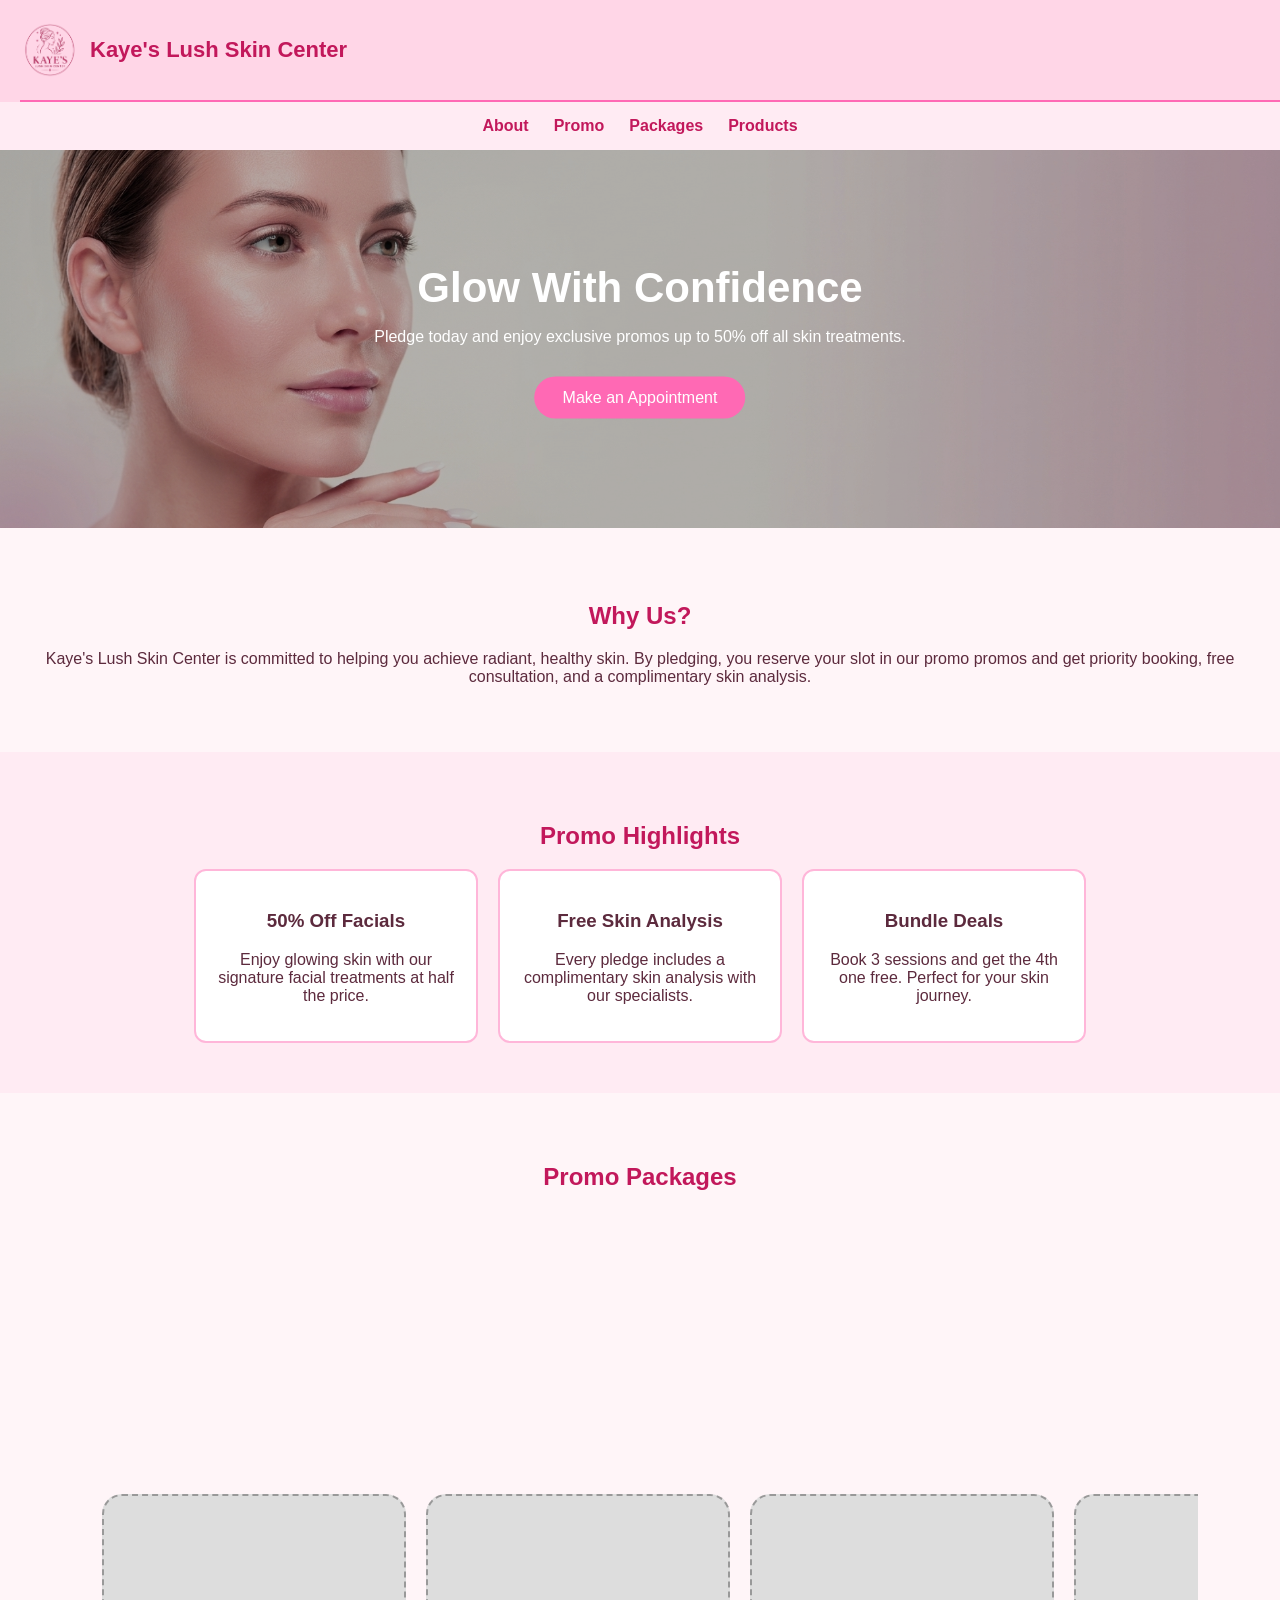
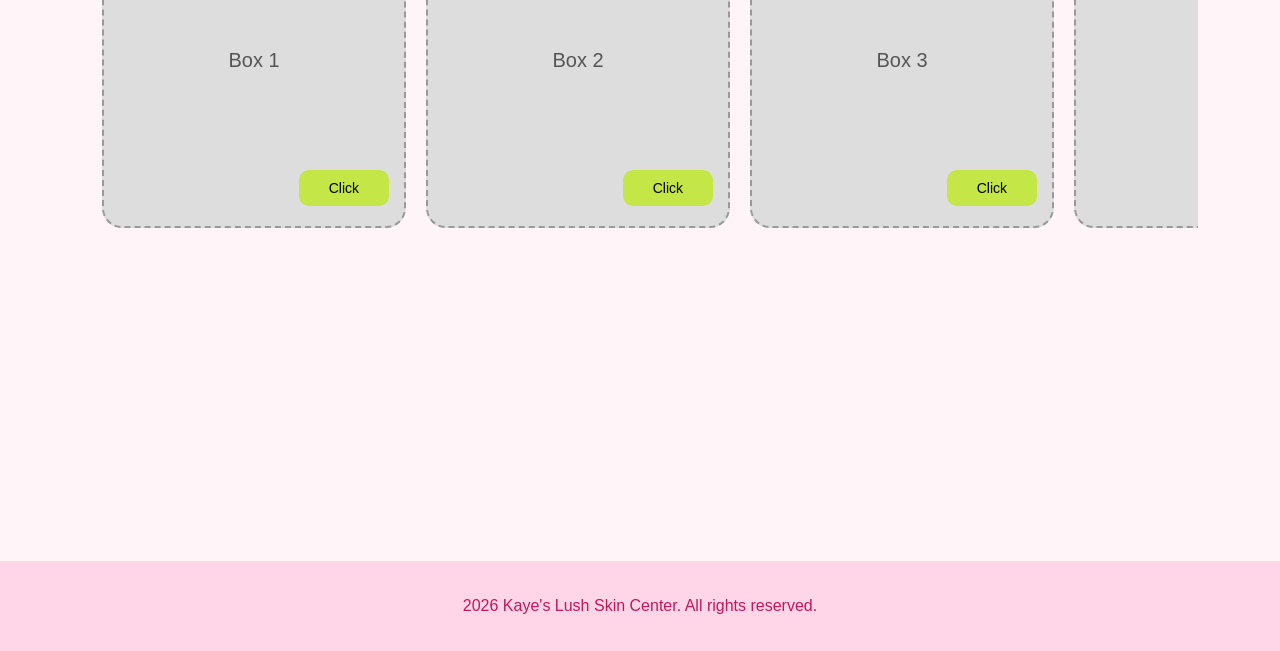
<file: index.html>
<!DOCTYPE html>
<html lang="en">
<head>
    <meta charset="UTF-8">
    <meta name="viewport" content="width=device-width, initial-scale=1.0">
    <title>Kaye's Lush Skin Center</title>
    <link rel="stylesheet" href="index.css">
</head>
<body>
    <header class="header">
        <div class="brand-container">
            <img class="logo" src="logo.png" alt="Kaye's Lush Skin Center logo">
            <p class="brand">Kaye's Lush Skin Center</p>
        </div>
        <div class="pink-line"></div>
    </header>

    <nav class="nav">
        <a href="#about">About</a>
        <a href="#promo">Promo</a>
        <a href="#packages">Packages</a>
        <a href="#products">Products</a>
    </nav>

    <section class="hero">
        <img class="hero-img" src="bgphoto.jpg" alt="Kaye's Lush Skin Center">
        <div class="hero-text">
            <h1>Glow With Confidence</h1>
            <p>Pledge today and enjoy exclusive promos up to 50% off all skin treatments.</p>
            <a class="btn" href="#pledge">Make an Appointment</a>
        </div>
    </section>

    <section id="about" class="section">
        <h2>Why Us?</h2>
        <p>Kaye's Lush Skin Center is committed to helping you achieve radiant, healthy skin. By pledging, you reserve your slot in our promo promos and get priority booking, free consultation, and a complimentary skin analysis.</p>
    </section>

    <section id="promo" class="section alt">
        <h2>Promo Highlights</h2>
        <div class="cards">
            <div class="card">
                <h3>50% Off Facials</h3>
                <p>Enjoy glowing skin with our signature facial treatments at half the price.</p>
            </div>
            <div class="card">
                <h3>Free Skin Analysis</h3>
                <p>Every pledge includes a complimentary skin analysis with our specialists.</p>
            </div>
            <div class="card">
                <h3>Bundle Deals</h3>
                <p>Book 3 sessions and get the 4th one free. Perfect for your skin journey.</p>
            </div>
        </div>
    </section>

    <section id="packages" class="section">
        <h2>Promo Packages</h2>

        <div class="wrapper">
            <div class="scroll-container">
            <div class="image-box">Box 1 <a href="Eyelash.html"><button class="box-btn">Click</button></a></div>
            <div class="image-box">Box 2 <a href="Diode.html"><button class="box-btn">Click</button></a></div>
            <div class="image-box">Box 3 <a href="Semi permanent.html"><button class="box-btn">Click</button></a></div>
            <div class="image-box">Box 4 <a href="Waxing.html"><button class="box-btn">Click</button></a></div>
            <div class="image-box">Box 5 <a href="Nails.html"><button class="box-btn">Click</button></a></div>
            <div class="image-box">Box 6 <a href="Facial.html"><button class="box-btn">Click</button></a></div>
            <div class="image-box">Box 7 <button class="box-btn">Click</button></div>
            <div class="image-box">Box 8 <button class="box-btn">Click</button></div>
        </div>
        
    </section>

    <footer>
        <p>2026 Kaye's Lush Skin Center. All rights reserved.</p>
    </footer>
</body>
</html>
</file>
<file: index.css>
body {
    margin: 0;
    font-family: Arial, sans-serif;
    background-color: #fff5f8;
    color: #5c2a3d;
}

.header {
    width: 100%;
    padding: 15px 20px 0;
    background-color: #ffd6e7;
}

.brand-container {
    display: flex;
    align-items: center;
}

.logo {
    width: 60px;
    height: 60px;
    object-fit: contain;
}

.brand {
    margin-left: 10px;
    font-size: 22px;
    font-weight: bold;
    color: #c2185b;
}

.pink-line {
    width: 100%;
    height: 2px;
    background-color: #ff69b4;
    margin-top: 15px;
}

.nav {
    display: flex;
    justify-content: center;
    gap: 25px;
    padding: 15px;
    background-color: #ffebf3;
}

.nav a {
    text-decoration: none;
    color: #c2185b;
    font-weight: bold;
}

.hero {
    position: relative;
    text-align: center;
    color: #fff;
}

.hero-img {
    width: 100%;
    max-height: 450px;
    object-fit: cover;
    filter: brightness(0.7) hue-rotate(-20deg);
}

.hero-text {
    position: absolute;
    top: 50%;
    left: 50%;
    transform: translate(-50%, -50%);
}

.hero-text h1 {
    font-size: 42px;
    margin: 0 0 10px;
}

.btn {
    display: inline-block;
    margin-top: 15px;
    padding: 12px 28px;
    background-color: #ff69b4;
    color: #fff;
    text-decoration: none;
    border: none;
    border-radius: 25px;
    font-size: 16px;
    cursor: pointer;
}

.btn:hover {
    background-color: #c2185b;
}

.section {
    padding: 50px 20px;
    max-width: 1400px;
    margin: 0 auto;
    text-align: center;
}

.section.alt {
    background-color: #ffebf3;
    max-width: 100%;
}

h2 {
    color: #c2185b;
}

.cards {
    display: flex;
    gap: 20px;
    justify-content: center;
    flex-wrap: wrap;
}

.card {
    background-color: #fff;
    border: 2px solid #ffb6d9;
    border-radius: 12px;
    padding: 20px;
    width: 240px;
}

table {
    width: 80%;
    margin: 0 auto;
    border-collapse: collapse;
}

th, td {
    border: 1px solid #ffb6d9;
    padding: 12px;
}

th {
    background-color: #ff69b4;
    color: #fff;
}

tr:nth-child(even) {
    background-color: #ffebf3;
}

textarea {
    height: 80px;
    resize: vertical;
}

footer {
    text-align: center;
    padding: 20px;
    background-color: #ffd6e7;
    color: #c2185b;
}

.wrapper {
  display: flex;
  justify-content: center;   
  align-items: center;       
  height: 100vh;             
}


.scroll-container {
  display: flex;
  overflow-x: auto;          
  scroll-behavior: smooth;
  gap: 20px;                 
  padding: 20px;
  box-sizing: border-box;
  max-width: 90%;            
}


.image-box {
  flex: 0 0 auto;
  width: 300px;
  height: 330px;
  background-color: #ddd;
  border: 2px dashed #999;
  display: flex;
  border-radius: 20px 20px 20px 20px;
  justify-content: center;
  align-items: center;
  font-size: 20px;
  color: #555;
  position: relative;        
}


.box-btn {
  position: absolute;
  bottom: 20px;              
  right: 15px;               
  padding: 10px 30px;
  font-size: 14px;
  background-color: #c4e747;
  border: none;
  border-radius: 10px;
  cursor: pointer;
  transition: background-color 0.3s ease;
}

.box-btn:hover {
  background-color: #a8d63a;
}
</file>
